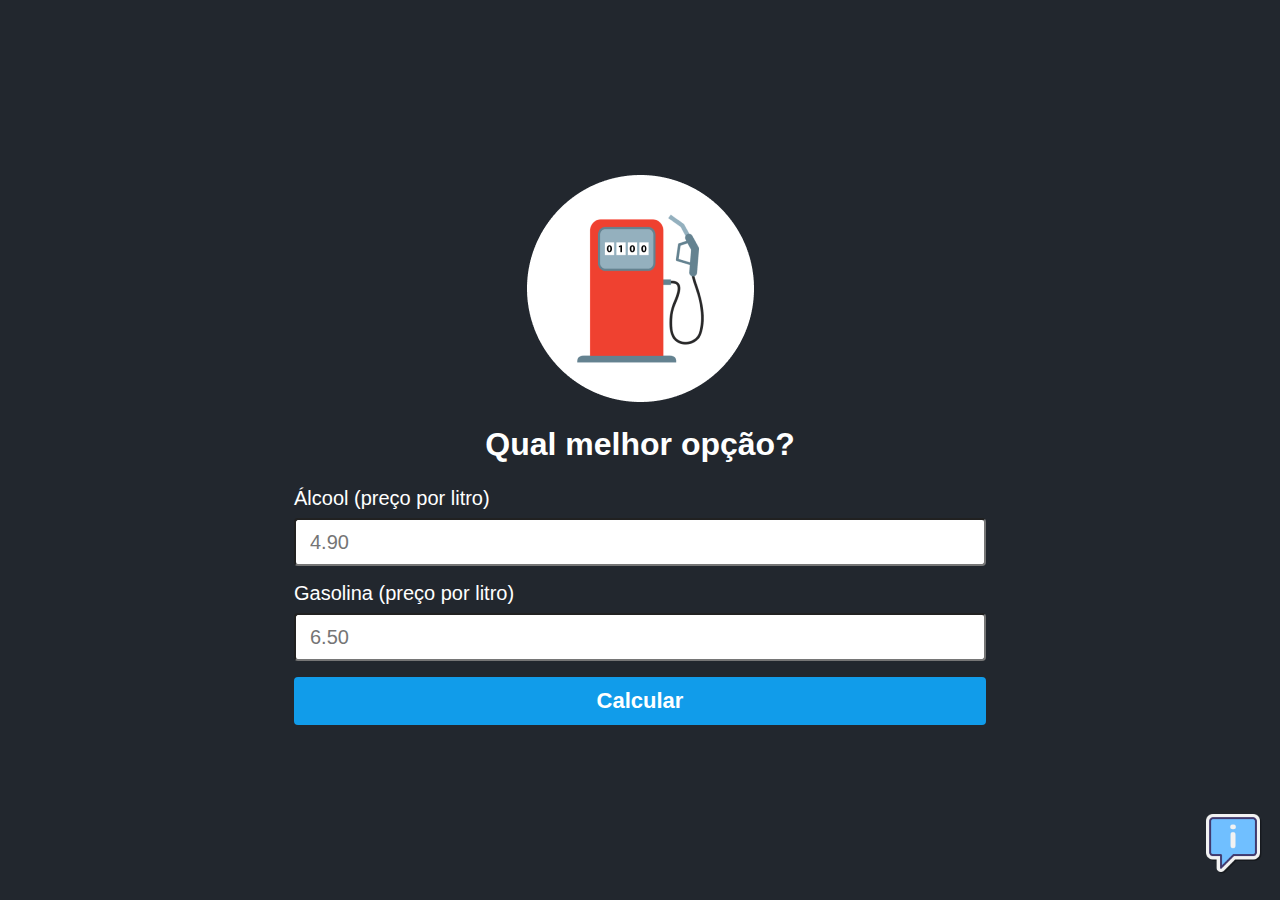
<file: calculadora gasolina e alcool/index.html>
<!DOCTYPE html>
<html lang="pt-BR">

<head>
    <meta charset="UTF-8">
    <meta name="viewport" content="width=device-width, initial-scale=1.0">
    <meta name="keywords" content="Calculadora gasolina ou álcool">
<link rel="stylesheet" href="style.css" />

    <title>Calculadora Gasolina ou Álcool</title>
</head>

<body>

    <main class="container">
        <img class="logo" src="./assets/logo.png" alt="Logo da calculadora gasolina ou álcool">
        <h1 class="title">Qual melhor opção?</h1>


        <form onsubmit="calcular(event)" class="form">
            <label>Álcool (preço por litro)</label>
            <input
            id="alcool"
            class="input" 
            type="number" 
            placeholder="4.90" 
            min="1" 
            step="0.01" 
            required />
            <label>Gasolina (preço por litro)</label>
            <input
            id="gasolina" 
            class="input" 
            type="number" 
            placeholder="6.50" 
            min="1" 
            step="0.01" 
            required 
            />

            <input class="button" type="submit" value="Calcular" />
        </form>

        <section id="content-result" class="result hide">
            <span id="text-result">Compensa usar Álcool</span>

            <span id="alcool-result">Álcool R$ 3.90</span>
            <span id="gasolina-result">Gasolina R$ 6.80</span>
        </section>

    </main>
   <div class="info">
<span class="tooltip">Veja como é feito o calculo</span>
<a href="calculo.html">
    <img class="info-img" src="./assets/info.png" alt="Veja como é feito o calculo">
</a>

   </div>

 <script src="script.js"></script>
</body>

</html>
</file>
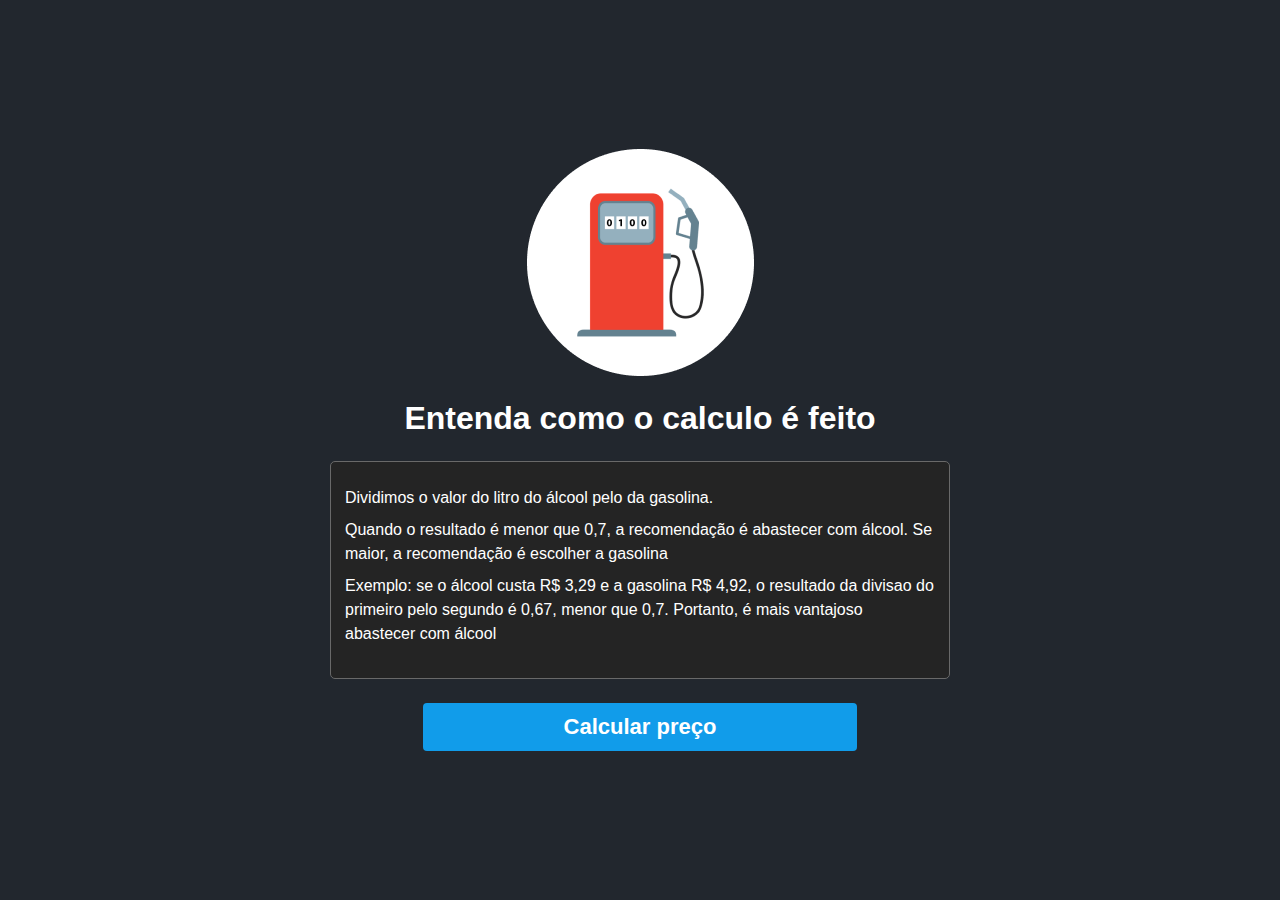
<file: calculadora gasolina e alcool/calculo.html>
<!DOCTYPE html>
<html lang="pt-br">
<head>
    <meta charset="UTF-8">
    <meta name="viewport" content="width=device-width, initial-scale=1.0">
    <link rel="stylesheet" href="style.css" />
    
    <title>Entenda como o calculo é feito</title>
</head>
<body>
   <main class="container">
    <img class="logo" src="./assets/logo.png" alt="Logo do site calculadora gasolina e alcool">
   <h1 class="title">Entenda como o calculo é feito</h1>

   <section class="sobre">
<p>
    Dividimos o valor do litro do álcool pelo da gasolina.
</p>
<p>
    Quando o resultado é menor que 0,7, a recomendação é abastecer com álcool. Se maior,
    a recomendação é escolher a gasolina
</p>
<p>
    Exemplo: se o álcool custa R$ 3,29 e a gasolina R$ 4,92, o resultado da divisao do primeiro pelo
    segundo é 0,67, menor que 0,7. Portanto, é mais vantajoso abastecer com álcool
</p>

   </section>
   <a class="button-calcular" href="index.html">
    Calcular preço
   </a>
</main>
</body>
</html>
</file>
<file: calculadora gasolina e alcool/style.css>
*{
    margin: 0 auto;
    font-family: sans-serif;
    box-sizing: border-box;
}
body{
    background-color: #22272e;
    height: 100vh;
    display: flex;
    justify-content: center;
    align-items: center;
    flex-direction: column;
}

.container{
    max-width: 720px;
    display: flex;
    flex-direction: column;
 justify-content: center;
 align-items: center;
 padding: 0 14px;
 

}

.logo{
    max-width: 227px;
}

.title{
    text-align: center;
    color: white;
    margin:24px 0;

}

.form label{
    color: white;
    font-size: 20px;

}

.input{
    width: 100%;
    height: 48px;
    border-radius: 4px;
    font-size: 20px;
    padding: 0 14px;
    margin-top: 8px;
    margin-bottom: 16px;
}

.button{
    width: 100%;
    height: 48px;
    background-color: #119cea;
    cursor: pointer;
    border: 0;
    border-radius: 4px;
    color: white;
    font-size: 22px;
    font-weight: bold;

}

.result{
    background-color: #00b63e;
    max-width: 520px;
    padding: 20px 28px;
    text-align: center;
    margin-top: 28px;
    border-radius: 4px;
    display: flex;
    flex-direction: column;
    border: 1px solid #696969;
    user-select: none;
    transition: transform 0.8s;
}

.hide{
    display: none;
}

.result:hover{
transform: scale(1.1);
}

.result span{
    color: white;
    margin-bottom: 11px;
}

#text-result{
    font-size: 24px;
    font-weight: bold;

}

.info{
    position: fixed;
    right: 14px;
    bottom: 22px;
}

.info-img{
    width: 66px;
    height: 66px;

}

.tooltip{
    color: white;
    background-color: rgb(15,15,15);
    padding: 10px 8px;
    border-radius: 7px;
    position: relative;
    bottom: 27px;
    display: none;
}

.info:hover .tooltip{
    display: inline;
}

.sobre{
    max-width: 620px;
    background-color: #242424;
    padding: 24px 14px;
    border: 1px solid #696969;
    border-radius: 5px;
}
.sobre p {
    color: white;
    margin-bottom: 8px;
    line-height: 150%;
}

.button-calcular{
    background-color: #119cea;
    height: 48px;
    width: 70%;
    display: flex;
    justify-content:center;
    align-items: center;
    color: white;
    text-decoration: none;
    font-size: 22px;
    font-weight: bold;
    margin-top: 24px;
    border-radius: 4px;

}
</file>
